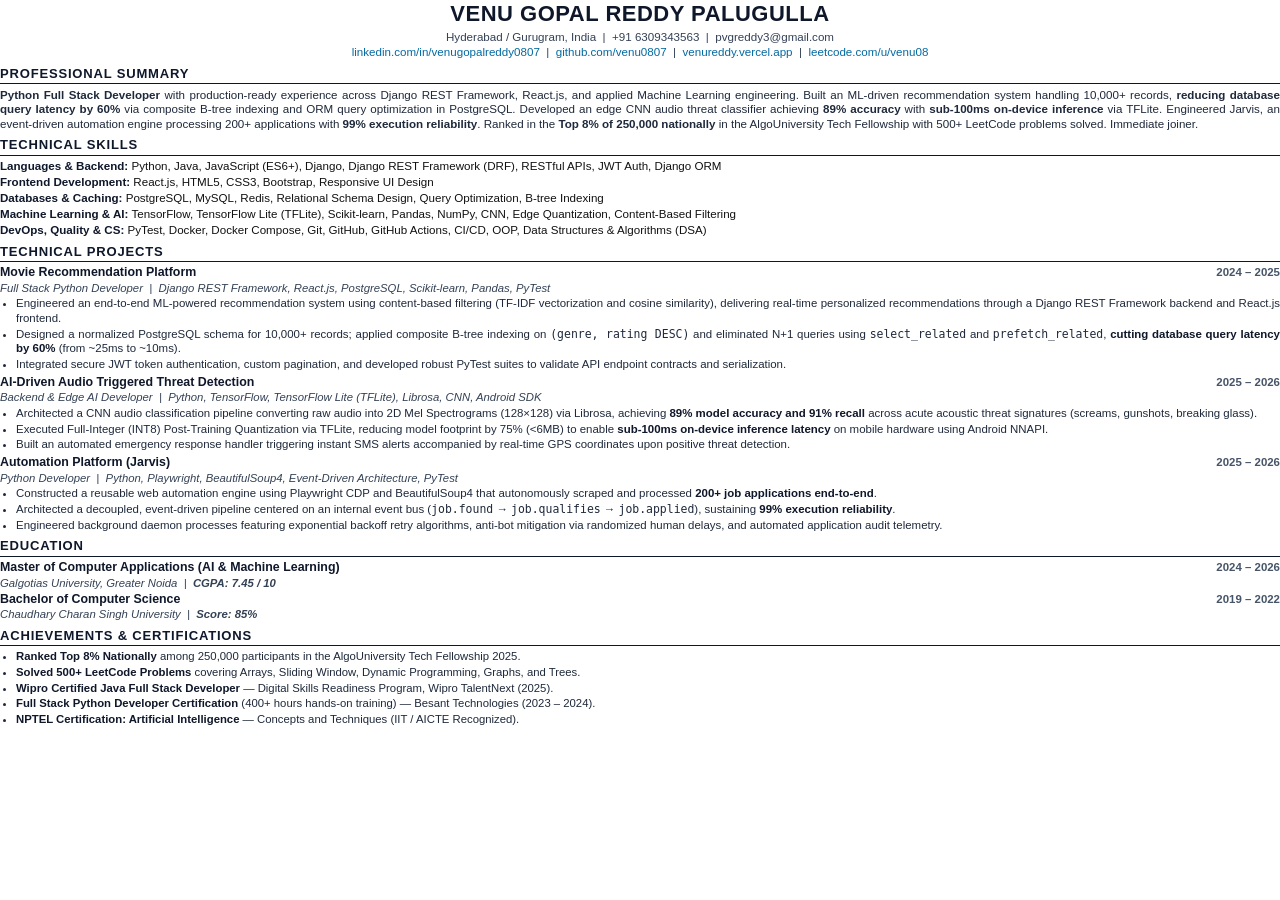
<file: core/resume_template.html>
<!DOCTYPE html>
<html lang="en">
<head>
<meta charset="UTF-8">
<title>Venu Gopal Reddy Palugulla - Resume</title>
<style>
  @page {
    size: A4;
    margin: 8mm 12mm 8mm 12mm;
  }
  * {
    box-sizing: border-box;
  }
  body {
    font-family: -apple-system, BlinkMacSystemFont, "Segoe UI", Roboto, "Helvetica Neue", Arial, sans-serif;
    color: #111111;
    background: #ffffff;
    line-height: 1.25;
    font-size: 9.1pt;
    margin: 0;
    padding: 0;
  }
  .header {
    text-align: center;
    margin-bottom: 5px;
  }
  .name {
    font-size: 16.5pt;
    font-weight: 700;
    letter-spacing: 0.5px;
    text-transform: uppercase;
    color: #0f172a;
    margin-bottom: 2px;
  }
  .contact-bar {
    font-size: 8.7pt;
    color: #334155;
    margin-bottom: 1.5px;
  }
  .contact-bar a {
    color: #0369a1;
    text-decoration: none;
  }
  .section-title {
    font-size: 9.8pt;
    font-weight: 700;
    text-transform: uppercase;
    letter-spacing: 0.8px;
    color: #0f172a;
    border-bottom: 1px solid #0f172a;
    padding-bottom: 1px;
    margin-top: 6px;
    margin-bottom: 3.5px;
  }
  .summary {
    font-size: 8.7pt;
    text-align: justify;
    color: #1e293b;
    margin-bottom: 4px;
  }
  .skills-list {
    font-size: 8.7pt;
    margin-bottom: 4px;
  }
  .skill-item {
    margin-bottom: 1.5px;
  }
  .skill-label {
    font-weight: 700;
    color: #0f172a;
  }
  .item-header {
    display: flex;
    justify-content: space-between;
    align-items: baseline;
    margin-top: 3.5px;
    margin-bottom: 0px;
  }
  .item-title {
    font-size: 9.3pt;
    font-weight: 700;
    color: #0f172a;
  }
  .item-subtitle {
    font-size: 8.5pt;
    font-style: italic;
    color: #334155;
    margin-bottom: 1.5px;
  }
  .item-date {
    font-size: 8.6pt;
    font-weight: 600;
    color: #475569;
  }
  ul {
    margin: 1px 0 3px 0;
    padding-left: 16px;
  }
  li {
    font-size: 8.6pt;
    color: #1e293b;
    margin-bottom: 1.5px;
    text-align: justify;
  }
  li strong {
    color: #0f172a;
  }
  .cert-list {
    margin: 1px 0 0 0;
    padding-left: 16px;
  }
  .cert-list li {
    font-size: 8.5pt;
    margin-bottom: 1.5px;
  }
</style>
</head>
<body>

  <!-- HEADER -->
  <div class="header">
    <div class="name">Venu Gopal Reddy Palugulla</div>
    <div class="contact-bar">
      Hyderabad / Gurugram, India &nbsp;|&nbsp; +91 6309343563 &nbsp;|&nbsp; pvgreddy3@gmail.com
    </div>
    <div class="contact-bar">
      <a href="https://www.linkedin.com/in/venugopalreddy0807/">linkedin.com/in/venugopalreddy0807</a> &nbsp;|&nbsp;
      <a href="https://github.com/venu0807">github.com/venu0807</a> &nbsp;|&nbsp;
      <a href="https://venureddy.vercel.app/">venureddy.vercel.app</a> &nbsp;|&nbsp;
      <a href="https://leetcode.com/u/venu08">leetcode.com/u/venu08</a>
    </div>
  </div>

  <!-- PROFESSIONAL SUMMARY -->
  <div class="section-title">Professional Summary</div>
  <div class="summary">
    <strong>Python Full Stack Developer</strong> with production-ready experience across Django REST Framework, React.js, and applied Machine Learning engineering. Built an ML-driven recommendation system handling 10,000+ records, <strong>reducing database query latency by 60%</strong> via composite B-tree indexing and ORM query optimization in PostgreSQL. Developed an edge CNN audio threat classifier achieving <strong>89% accuracy</strong> with <strong>sub-100ms on-device inference</strong> via TFLite. Engineered Jarvis, an event-driven automation engine processing 200+ applications with <strong>99% execution reliability</strong>. Ranked in the <strong>Top 8% of 250,000 nationally</strong> in the AlgoUniversity Tech Fellowship with 500+ LeetCode problems solved. Immediate joiner.
  </div>

  <!-- TECHNICAL SKILLS -->
  <div class="section-title">Technical Skills</div>
  <div class="skills-list">
    <div class="skill-item" id="skill-languages"><span class="skill-label">Languages &amp; Backend:</span> Python, Java, JavaScript (ES6+), Django, Django REST Framework (DRF), RESTful APIs, JWT Auth, Django ORM</div>
    <div class="skill-item" id="skill-frontend"><span class="skill-label">Frontend Development:</span> React.js, HTML5, CSS3, Bootstrap, Responsive UI Design</div>
    <div class="skill-item" id="skill-databases"><span class="skill-label">Databases &amp; Caching:</span> PostgreSQL, MySQL, Redis, Relational Schema Design, Query Optimization, B-tree Indexing</div>
    <div class="skill-item" id="skill-ml"><span class="skill-label">Machine Learning &amp; AI:</span> TensorFlow, TensorFlow Lite (TFLite), Scikit-learn, Pandas, NumPy, CNN, Edge Quantization, Content-Based Filtering</div>
    <div class="skill-item" id="skill-devops"><span class="skill-label">DevOps, Quality &amp; CS:</span> PyTest, Docker, Docker Compose, Git, GitHub, GitHub Actions, CI/CD, OOP, Data Structures &amp; Algorithms (DSA)</div>
  </div>

  <!-- TECHNICAL PROJECTS -->
  <div class="section-title">Technical Projects</div>

  <div class="item-header">
    <span class="item-title">Movie Recommendation Platform</span>
    <span class="item-date">2024 &ndash; 2025</span>
  </div>
  <div class="item-subtitle" id="proj1-subtitle">Full Stack Python Developer &nbsp;|&nbsp; Django REST Framework, React.js, PostgreSQL, Scikit-learn, Pandas, PyTest</div>
  <ul>
    <li id="proj1-bullet1">Engineered an end-to-end ML-powered recommendation system using content-based filtering (TF-IDF vectorization and cosine similarity), delivering real-time personalized recommendations through a Django REST Framework backend and React.js frontend.</li>
    <li>Designed a normalized PostgreSQL schema for 10,000+ records; applied composite B-tree indexing on <code>(genre, rating DESC)</code> and eliminated N+1 queries using <code>select_related</code> and <code>prefetch_related</code>, <strong>cutting database query latency by 60%</strong> (from ~25ms to ~10ms).</li>
    <li>Integrated secure JWT token authentication, custom pagination, and developed robust PyTest suites to validate API endpoint contracts and serialization.</li>
  </ul>

  <div class="item-header">
    <span class="item-title">AI-Driven Audio Triggered Threat Detection</span>
    <span class="item-date">2025 &ndash; 2026</span>
  </div>
  <div class="item-subtitle">Backend &amp; Edge AI Developer &nbsp;|&nbsp; Python, TensorFlow, TensorFlow Lite (TFLite), Librosa, CNN, Android SDK</div>
  <ul>
    <li>Architected a CNN audio classification pipeline converting raw audio into 2D Mel Spectrograms (128&times;128) via Librosa, achieving <strong>89% model accuracy and 91% recall</strong> across acute acoustic threat signatures (screams, gunshots, breaking glass).</li>
    <li>Executed Full-Integer (INT8) Post-Training Quantization via TFLite, reducing model footprint by 75% (&lt;6MB) to enable <strong>sub-100ms on-device inference latency</strong> on mobile hardware using Android NNAPI.</li>
    <li>Built an automated emergency response handler triggering instant SMS alerts accompanied by real-time GPS coordinates upon positive threat detection.</li>
  </ul>

  <div class="item-header">
    <span class="item-title">Automation Platform (Jarvis)</span>
    <span class="item-date">2025 &ndash; 2026</span>
  </div>
  <div class="item-subtitle">Python Developer &nbsp;|&nbsp; Python, Playwright, BeautifulSoup4, Event-Driven Architecture, PyTest</div>
  <ul>
    <li>Constructed a reusable web automation engine using Playwright CDP and BeautifulSoup4 that autonomously scraped and processed <strong>200+ job applications end-to-end</strong>.</li>
    <li>Architected a decoupled, event-driven pipeline centered on an internal event bus (<code>job.found</code> &rarr; <code>job.qualifies</code> &rarr; <code>job.applied</code>), sustaining <strong>99% execution reliability</strong>.</li>
    <li id="proj3-bullet3">Engineered background daemon processes featuring exponential backoff retry algorithms, anti-bot mitigation via randomized human delays, and automated application audit telemetry.</li>
  </ul>

  <!-- EDUCATION -->
  <div class="section-title">Education</div>

  <div class="item-header">
    <span class="item-title">Master of Computer Applications (AI &amp; Machine Learning)</span>
    <span class="item-date">2024 &ndash; 2026</span>
  </div>
  <div class="item-subtitle">Galgotias University, Greater Noida &nbsp;|&nbsp; <strong>CGPA: 7.45 / 10</strong></div>

  <div class="item-header" style="margin-top: 2px;">
    <span class="item-title">Bachelor of Computer Science</span>
    <span class="item-date">2019 &ndash; 2022</span>
  </div>
  <div class="item-subtitle">Chaudhary Charan Singh University &nbsp;|&nbsp; <strong>Score: 85%</strong></div>

  <!-- CERTIFICATIONS & ACHIEVEMENTS -->
  <div class="section-title">Achievements &amp; Certifications</div>
  <ul class="cert-list">
    <li><strong>Ranked Top 8% Nationally</strong> among 250,000 participants in the AlgoUniversity Tech Fellowship 2025.</li>
    <li><strong>Solved 500+ LeetCode Problems</strong> covering Arrays, Sliding Window, Dynamic Programming, Graphs, and Trees.</li>
    <li><strong>Wipro Certified Java Full Stack Developer</strong> &mdash; Digital Skills Readiness Program, Wipro TalentNext (2025).</li>
    <li><strong>Full Stack Python Developer Certification</strong> (400+ hours hands-on training) &mdash; Besant Technologies (2023 &ndash; 2024).</li>
    <li><strong>NPTEL Certification: Artificial Intelligence</strong> &mdash; Concepts and Techniques (IIT / AICTE Recognized).</li>
  </ul>

</body>
</html>
</file>
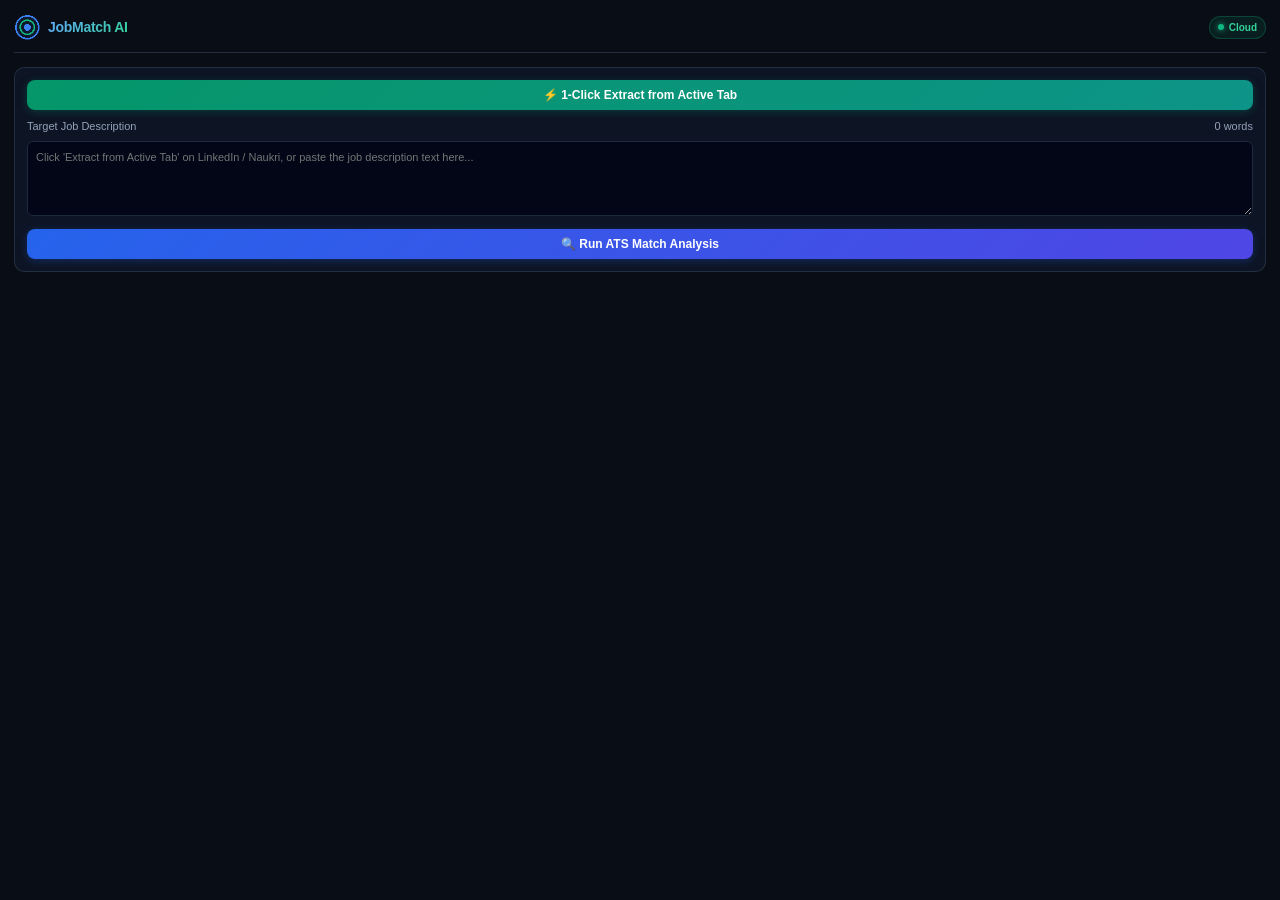
<file: extension/sidepanel.html>
<!DOCTYPE html>
<html lang="en">
<head>
  <meta charset="UTF-8">
  <meta name="viewport" content="width=device-width, initial-scale=1.0">
  <title>JobMatch AI Side Panel</title>
  <link rel="stylesheet" href="sidepanel.css">
</head>
<body>

  <!-- Top Header & Server Toggle -->
  <header class="header">
    <div class="brand">
      <img src="icons/icon-48.png" alt="Logo" class="brand-icon">
      <span class="brand-title">JobMatch AI</span>
    </div>
    <div id="serverToggle" class="server-toggle" title="Click to toggle between Cloud and Localhost backend">
      <span id="serverDot" class="server-dot"></span>
      <span id="serverLabel">Cloud</span>
    </div>
  </header>

  <!-- Status Alert Banner -->
  <div id="statusAlert" class="status-msg hidden"></div>

  <!-- 1. Job Description Ingestion Card -->
  <section class="card">
    <button id="btnExtractTab" class="btn btn-extract">
      <span>⚡ 1-Click Extract from Active Tab</span>
    </button>
    
    <div class="jd-preview-container">
      <div class="jd-meta">
        <span id="jobMetaTitle">Target Job Description</span>
        <span id="jobMetaLength">0 words</span>
      </div>
      <textarea id="txtJobDescription" class="jd-textarea" placeholder="Click 'Extract from Active Tab' on LinkedIn / Naukri, or paste the job description text here..."></textarea>
    </div>

    <div style="margin-top: 8px;">
      <button id="btnAnalyze" class="btn btn-primary">
        <span>🔍 Run ATS Match Analysis</span>
      </button>
    </div>
  </section>

  <!-- 2. Match Results Section (Hidden until analyzed) -->
  <section id="resultsSection" class="card hidden">
    <div class="score-container">
      
      <!-- Circular SVG Gauge -->
      <div class="gauge-wrapper">
        <svg class="gauge-svg">
          <circle cx="40" cy="40" r="36" class="gauge-bg" />
          <circle id="gaugeCircle" cx="40" cy="40" r="36" class="gauge-bar" />
        </svg>
        <span id="scorePercentage" class="gauge-text">0%</span>
      </div>

      <!-- Score Breakdown -->
      <div class="score-details">
        <span id="matchBadge" class="rating-badge">Analyzing...</span>
        <div class="sub-metrics">
          <span>Overlap: <strong id="skillCoverageText">0%</strong></span>
          <span>Semantic: <strong id="semanticText">0%</strong></span>
        </div>
      </div>
    </div>

    <!-- Matched Skills -->
    <div class="tags-section">
      <div class="tags-header">
        <span>🟢 Matched Skills</span>
        <span id="matchedCount">0</span>
      </div>
      <div id="matchedList" class="tags-list"></div>
    </div>

    <!-- Missing Skills -->
    <div class="tags-section">
      <div class="tags-header">
        <span>🔴 Missing Requirements</span>
        <span id="missingCount">0</span>
      </div>
      <div id="missingList" class="tags-list"></div>
    </div>

    <!-- Tailor Trigger Button inside results -->
    <div style="margin-top: 12px;">
      <button id="btnAutoTailor" class="btn btn-extract">
        <span>✨ Auto-Tailor Master Resume</span>
      </button>
    </div>
  </section>

  <!-- 3. Tailor & PDF Download Section (Hidden until tailored) -->
  <section id="tailorSection" class="tailor-card hidden">
    <div class="tailor-delta-row">
      <div style="font-weight: 700; font-size: 12px; color: #fff;">
        Projected: <span id="projectedScoreText" style="color: #34d399;">0%</span>
      </div>
      <span id="deltaBadge" class="delta-badge">+0% Boost</span>
    </div>

    <div class="tags-section" style="margin-top: 0; margin-bottom: 10px;">
      <div class="tags-header">
        <span>🟢 Injected Technical Keywords</span>
        <span id="injectedCount">0 added</span>
      </div>
      <div id="injectedList" class="tags-list"></div>
    </div>

    <!-- 1-Click Action Buttons -->
    <div style="display: flex; flex-direction: column; gap: 6px;">
      <button id="btnDownloadPdf" class="btn btn-success">
        <span>📥 Download Tailored 1-Page PDF</span>
      </button>

      <div class="action-grid">
        <button id="btnCopyDm" class="btn btn-secondary" title="Copy custom LinkedIn DM for the recruiter">
          <span>📋 Copy Recruiter DM</span>
        </button>
        <button id="btnCopyLatex" class="btn btn-secondary" title="Copy Overleaf LaTeX code">
          <span>📋 Copy LaTeX</span>
        </button>
      </div>
    </div>
  </section>

  <script src="sidepanel.js"></script>
</body>
</html>
</file>
<file: extension/sidepanel.css>
/* JobMatch AI — Side Panel Styling */
:root {
  --bg-main: #090d16;
  --bg-card: rgba(15, 23, 42, 0.75);
  --bg-card-hover: rgba(30, 41, 59, 0.85);
  --border: rgba(51, 65, 85, 0.6);
  --border-focus: #3b82f6;
  --text-primary: #f8fafc;
  --text-secondary: #94a3b8;
  --text-muted: #64748b;
  --accent-blue: #3b82f6;
  --accent-emerald: #10b981;
  --accent-rose: #f43f5e;
  --accent-amber: #f59e0b;
}

* {
  box-sizing: border-box;
  margin: 0;
  padding: 0;
}

body {
  font-family: -apple-system, BlinkMacSystemFont, "Segoe UI", Roboto, Helvetica, Arial, sans-serif;
  background-color: var(--bg-main);
  color: var(--text-primary);
  font-size: 13px;
  line-height: 1.5;
  padding: 14px;
  overflow-y: auto;
}

/* Custom Scrollbar */
::-webkit-scrollbar {
  width: 6px;
}
::-webkit-scrollbar-track {
  background: transparent;
}
::-webkit-scrollbar-thumb {
  background: rgba(100, 116, 139, 0.4);
  border-radius: 4px;
}
::-webkit-scrollbar-thumb:hover {
  background: rgba(100, 116, 139, 0.7);
}

/* Header */
.header {
  display: flex;
  align-items: center;
  justify-content: space-between;
  padding-bottom: 12px;
  border-bottom: 1px solid var(--border);
  margin-bottom: 14px;
}

.brand {
  display: flex;
  align-items: center;
  gap: 8px;
}

.brand-icon {
  width: 26px;
  height: 26px;
  border-radius: 6px;
}

.brand-title {
  font-size: 14px;
  font-weight: 800;
  letter-spacing: -0.02em;
  background: linear-gradient(135deg, #60a5fa, #34d399);
  -webkit-background-clip: text;
  -webkit-text-fill-color: transparent;
}

.server-toggle {
  display: flex;
  align-items: center;
  gap: 5px;
  font-size: 10px;
  padding: 3px 8px;
  background: rgba(16, 185, 129, 0.1);
  border: 1px solid rgba(16, 185, 129, 0.25);
  border-radius: 12px;
  color: #34d399;
  cursor: pointer;
  font-weight: 600;
}

.server-dot {
  width: 6px;
  height: 6px;
  border-radius: 50%;
  background: #10b981;
  box-shadow: 0 0 6px #10b981;
}

/* Glass Card */
.card {
  background: var(--bg-card);
  border: 1px solid var(--border);
  border-radius: 10px;
  padding: 12px;
  margin-bottom: 12px;
  backdrop-filter: blur(12px);
}

/* Buttons */
.btn {
  display: inline-flex;
  align-items: center;
  justify-content: center;
  gap: 6px;
  width: 100%;
  padding: 8px 12px;
  border-radius: 8px;
  font-size: 12px;
  font-weight: 700;
  cursor: pointer;
  transition: all 0.15s ease;
  border: none;
  outline: none;
}

.btn-primary {
  background: linear-gradient(135deg, #2563eb, #4f46e5);
  color: #fff;
  box-shadow: 0 2px 8px rgba(37, 99, 235, 0.3);
}
.btn-primary:hover {
  background: linear-gradient(135deg, #1d4ed8, #4338ca);
  transform: translateY(-1px);
}

.btn-extract {
  background: linear-gradient(135deg, #059669, #0d9488);
  color: #fff;
  box-shadow: 0 2px 8px rgba(5, 150, 105, 0.3);
}
.btn-extract:hover {
  background: linear-gradient(135deg, #047857, #0f766e);
  transform: translateY(-1px);
}

.btn-success {
  background: linear-gradient(135deg, #10b981, #059669);
  color: #fff;
  box-shadow: 0 2px 8px rgba(16, 185, 129, 0.3);
}
.btn-success:hover {
  background: linear-gradient(135deg, #059669, #047857);
}

.btn-secondary {
  background: #1e293b;
  color: #cbd5e1;
  border: 1px solid #334155;
}
.btn-secondary:hover {
  background: #334155;
  color: #fff;
}

.btn:disabled {
  opacity: 0.6;
  cursor: not-allowed;
  transform: none;
}

/* Job Description Box */
.jd-preview-container {
  margin-top: 8px;
}

.jd-meta {
  display: flex;
  align-items: center;
  justify-content: space-between;
  margin-bottom: 6px;
  font-size: 11px;
  color: var(--text-secondary);
}

.jd-textarea {
  width: 100%;
  height: 75px;
  background: #020617;
  border: 1px solid #1e293b;
  border-radius: 6px;
  color: #e2e8f0;
  font-family: inherit;
  font-size: 11px;
  padding: 8px;
  resize: vertical;
  line-height: 1.4;
}
.jd-textarea:focus {
  outline: none;
  border-color: var(--border-focus);
}

/* Score Display */
.score-container {
  display: flex;
  align-items: center;
  gap: 14px;
}

.gauge-wrapper {
  position: relative;
  width: 80px;
  height: 80px;
  flex-shrink: 0;
  display: flex;
  align-items: center;
  justify-content: center;
}

.gauge-svg {
  width: 80px;
  height: 80px;
  transform: rotate(-90deg);
}

.gauge-bg {
  stroke: #1e293b;
  stroke-width: 6;
  fill: none;
}

.gauge-bar {
  stroke: #3b82f6;
  stroke-width: 6;
  fill: none;
  stroke-linecap: round;
  transition: stroke-dashoffset 0.8s ease;
  stroke-dasharray: 226.19;
  stroke-dashoffset: 226.19;
}

.gauge-text {
  position: absolute;
  font-size: 18px;
  font-weight: 900;
  color: #fff;
}

.score-details {
  flex-grow: 1;
  display: flex;
  flex-direction: column;
  gap: 4px;
}

.rating-badge {
  display: inline-block;
  align-self: flex-start;
  padding: 2px 8px;
  border-radius: 4px;
  font-size: 10px;
  font-weight: 700;
  text-transform: uppercase;
  letter-spacing: 0.04em;
  background: rgba(59, 130, 246, 0.15);
  color: #60a5fa;
  border: 1px solid rgba(59, 130, 246, 0.3);
}

.sub-metrics {
  display: flex;
  gap: 10px;
  font-size: 10px;
  color: var(--text-muted);
  margin-top: 4px;
}

.sub-metrics strong {
  color: #e2e8f0;
}

/* Skill Tags */
.tags-section {
  margin-top: 10px;
}

.tags-header {
  font-size: 10px;
  text-transform: uppercase;
  font-weight: 700;
  color: var(--text-muted);
  margin-bottom: 5px;
  display: flex;
  justify-content: space-between;
}

.tags-list {
  display: flex;
  flex-wrap: wrap;
  gap: 4px;
  max-height: 90px;
  overflow-y: auto;
  padding-right: 2px;
}

.tag {
  font-size: 10px;
  font-weight: 600;
  padding: 2px 6px;
  border-radius: 4px;
}

.tag-matched {
  background: rgba(16, 185, 129, 0.12);
  color: #34d399;
  border: 1px solid rgba(16, 185, 129, 0.25);
}

.tag-missing {
  background: rgba(244, 63, 94, 0.12);
  color: #fb7185;
  border: 1px solid rgba(244, 63, 94, 0.25);
}

.tag-injected {
  background: rgba(59, 130, 246, 0.15);
  color: #60a5fa;
  border: 1px solid rgba(59, 130, 246, 0.3);
}

/* Tailor Section */
.tailor-card {
  background: linear-gradient(135deg, rgba(30, 58, 138, 0.25), rgba(15, 23, 42, 0.8));
  border: 1px solid rgba(59, 130, 246, 0.35);
  border-radius: 10px;
  padding: 12px;
  margin-bottom: 12px;
}

.tailor-delta-row {
  display: flex;
  align-items: center;
  justify-content: space-between;
  margin-bottom: 10px;
}

.delta-badge {
  font-size: 11px;
  font-weight: 800;
  padding: 3px 8px;
  border-radius: 12px;
  background: rgba(16, 185, 129, 0.2);
  color: #34d399;
  border: 1px solid rgba(16, 185, 129, 0.3);
}

/* Action Group */
.action-grid {
  display: grid;
  grid-template-columns: 1fr 1fr;
  gap: 8px;
  margin-top: 8px;
}

/* Status Alert Message */
.status-msg {
  padding: 8px 10px;
  border-radius: 6px;
  font-size: 11px;
  margin-bottom: 10px;
  display: flex;
  align-items: center;
  gap: 6px;
}

.status-error {
  background: rgba(244, 63, 94, 0.15);
  border: 1px solid rgba(244, 63, 94, 0.3);
  color: #fda4af;
}

.status-success {
  background: rgba(16, 185, 129, 0.15);
  border: 1px solid rgba(16, 185, 129, 0.3);
  color: #6ee7b7;
}

.hidden {
  display: none !important;
}
</file>
